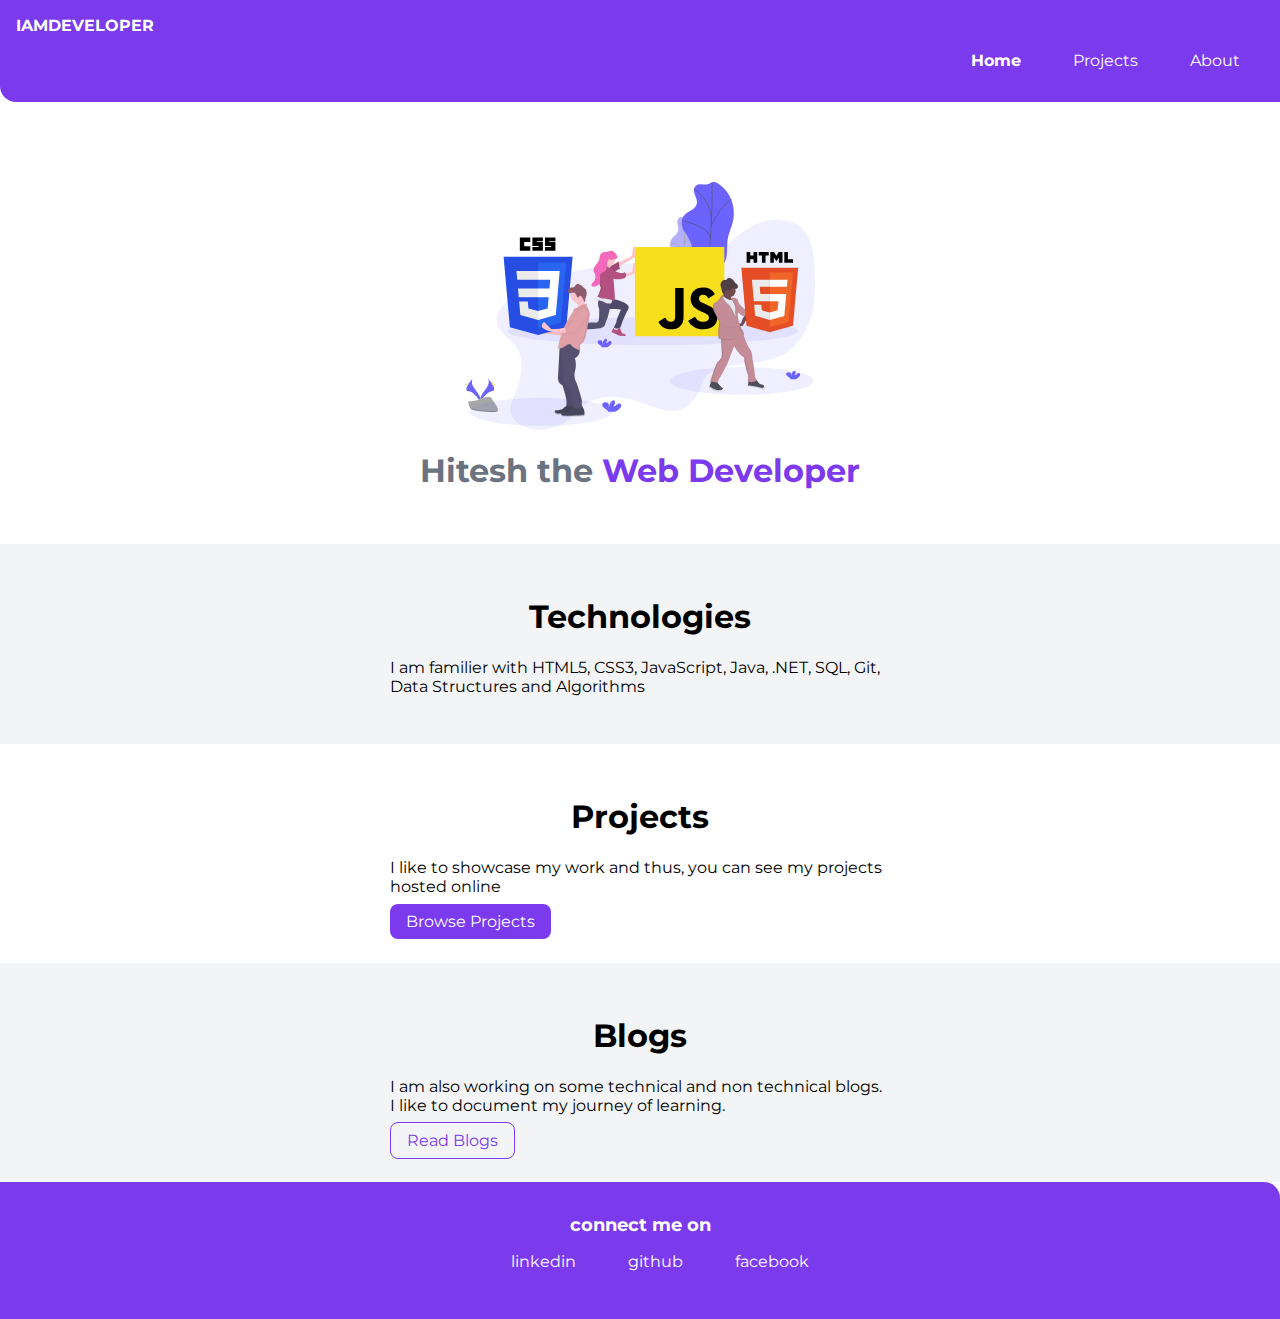
<file: index.html>
<!DOCTYPE html>
<html lang="en">

<head>
    <meta charset="UTF-8">
    <meta name="viewport" content="width=device-width, initial-scale=1.0">
    <meta http-equiv="X-UA-Compatible" content="ie=edge">
    <title>Home | PortFolio</title>
    <link rel="stylesheet" href="styles.css">
</head>

<body>

    <nav class="navigation container">
        <div class="nav-brand">IAMDEVELOPER</div>
        <ul class="list-non-bullet nav-pills">
            <li class="list-item-inline">
                <a class="link link-active" href="/">Home</a>
            </li>
            <li class="list-item-inline">
                <a class="link" href="/projects.html">Projects</a>
            </li>
            <li class="list-item-inline">
                <a class="link" href="/about.html">About</a>
            </li>
        </ul>
    </nav>


    <header class="hero">
        <img class="hero-img" src="/images/hero2.svg" />
        <h1 class="hero-heading">Hitesh the
            <span class="heading-inverted">Web Developer</span>
        </h1>
    </header>


    <section class="section ow">
        <div class="container container-center">
            <h1>Technologies</h1>
            <p>I am familier with HTML5, CSS3, JavaScript, Java, .NET, SQL, Git, Data Structures and Algorithms
            </p>
        </div>
    </section>

    <section class="section">
        <div class="container container-center">
            <h1>Projects</h1>
            <p>I like to showcase my work and thus, you can see my projects hosted online
            </p>
            <a class="link link-primary" href="/">Browse Projects</a>
        </div>
    </section>

    <section class="section ow">
        <div class="container container-center">
            <h1>Blogs</h1>
            <p>I am also working on some technical and non technical blogs. I like to document my journey of learning.
            </p>
            <a class="link link-secondary" href="/">Read Blogs</a>
        </div>
    </section>


    <footer class="footer container">
            <div class="footer-header">connect me on</div>
            <ul class="social-links list-non-bullet">
                <li class="list-item-inline"> <a class="link" href="https://www.linkedin.com/in/hitesh98/">linkedin</a> </li class="list-item-inline">
                <li class="list-item-inline"> <a class="link" href="https://github.com/hitesh-98">github</a> </li class="list-item-inline">
                <li class="list-item-inline"> <a class="link" href="https://www.facebook.com/">facebook</a> </li>
            </ul>
    
        </footer>
    





</body>

</html>
</file>
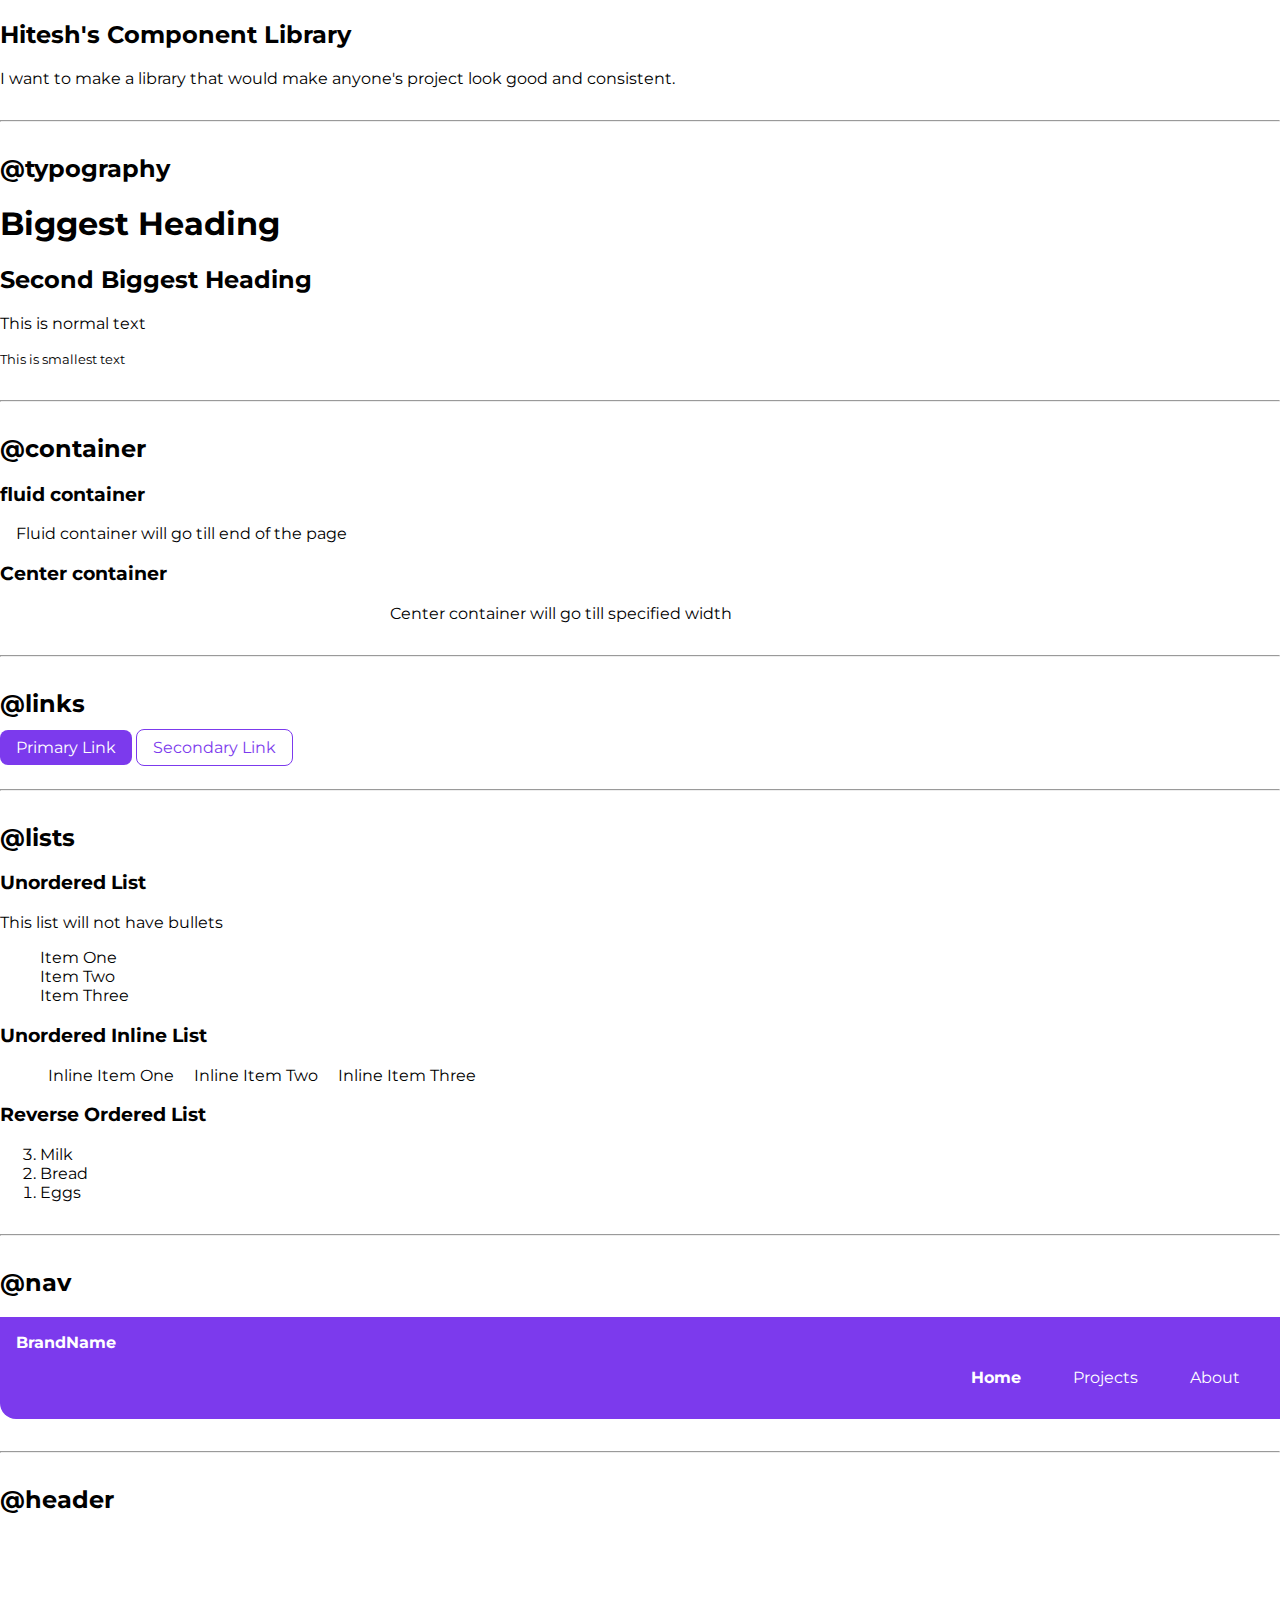
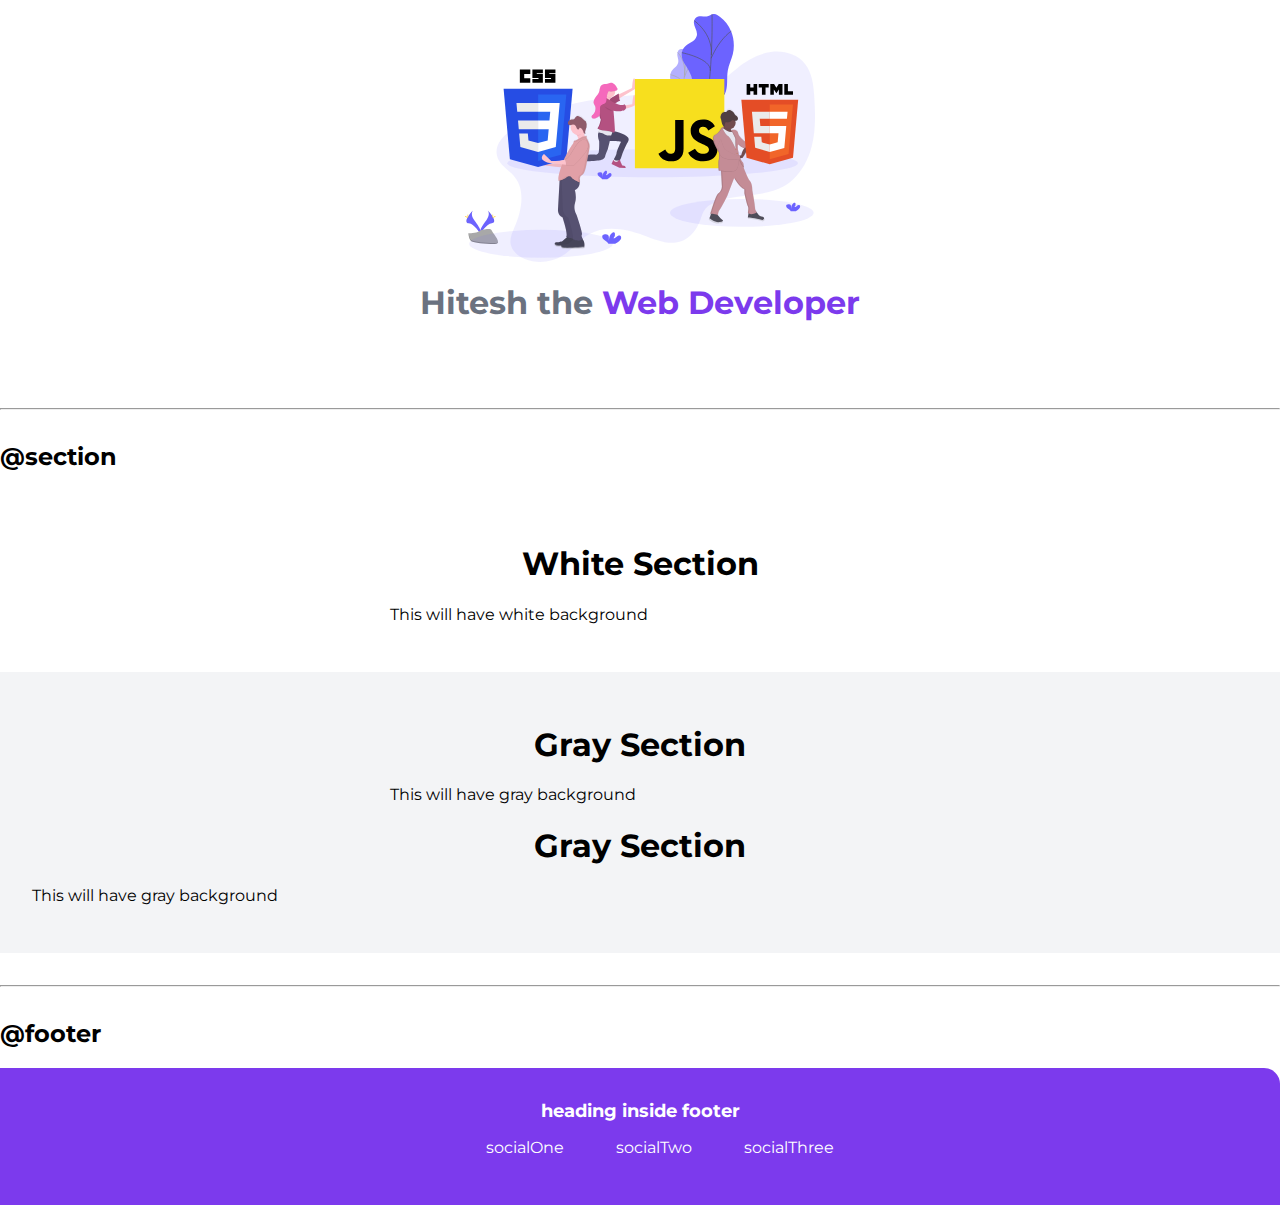
<file: lib/components.html>
<!DOCTYPE html>
<html lang="en">

<head>
    <meta charset="UTF-8">
    <meta name="viewport" content="width=device-width, initial-scale=1.0">
    <meta http-equiv="X-UA-Compatible" content="ie=edge">
    <title>Component Library</title>

    <link rel="stylesheet" href="/styles.css">
</head>

<body>
    <h2>Hitesh's Component Library</h2>
    <p>I want to make a library that would make anyone's project look good and consistent.</p>

    <hr>

    <h2>@typography</h2>
    <h1>Biggest Heading</h1>
    <h2>Second Biggest Heading</h2>
    <p>This is normal text</p>
    <small>This is smallest text</small>

    <hr>

    <h2>@container</h2>
    <h3>fluid container</h3>
    <div class="container container-fluid">Fluid container will go till end of the page</div>
    <h3>Center container</h3>
    <div class="container container-center">Center container will go till specified width</div>

    <hr>

    <h2>@links</h2>
    <a class="link link-primary" href="/">Primary Link</a>
    <a class="link link-secondary" href="/">Secondary Link</a>

    <hr>

    <h2>@lists</h2>
    <h3>Unordered List</h3>
    <p>This list will not have bullets</p>
    <ul class="list-non-bullet">
        <li>Item One</li>
        <li>Item Two</li>
        <li>Item Three</li>
    </ul>

    <h3>Unordered Inline List</h3>
    <ul class="list-non-bullet">
        <li class="list-item-inline">Inline Item One</li>
        <li class="list-item-inline">Inline Item Two</li>
        <li class="list-item-inline">Inline Item Three</li>
    </ul>

    <h3>Reverse Ordered List</h3>
    <ol reversed>
        <li>Milk</li>
        <li>Bread</li>
        <li>Eggs</li>
    </ol>

    <hr>

    <h2>@nav</h2>
    <nav class="navigation container">
        <div class="nav-brand">BrandName</div>
        <ul class="list-non-bullet nav-pills">
            <li class="list-item-inline">
                <a class="link link-active" href="/">Home</a>
            </li>
            <li class="list-item-inline">
                <a class="link" href="/">Projects</a>
            </li>
            <li class="list-item-inline">
                <a class="link" href="/">About</a>
            </li>
        </ul>
    </nav>

    <hr>

    <h2>@header</h2>
    <header class="hero">
        <img class="hero-img" src="/images/hero2.svg" />
        <h1 class="hero-heading">Hitesh the <span class="heading-inverted">Web Developer</span></h1>
    </header>

    <hr>

    <h2>@section</h2>
    <section class="section">
        <div class="container container-center">
            <h1>White Section</h1>
            <p>This will have white background</p>
        </div>
        
    </section>

    <section class="section ow">
        <div class="container container-center">
            <h1>Gray Section</h1>
            <p>This will have gray background</p>
        </div>
            <h1>Gray Section</h1>
            <p>This will have gray background</p>
    </section>

    <hr>

    <h2>@footer</h2>
    <footer class="footer container">
        <div class="footer-header">heading inside footer</div>
        <ul class="social-links list-non-bullet">
            <li class="list-item-inline"> <a class="link" href="/">socialOne</a> </li class="list-item-inline">
            <li class="list-item-inline"> <a class="link" href="/">socialTwo</a> </li class="list-item-inline">
            <li class="list-item-inline"> <a class="link" href="/">socialThree</a> </li>
        </ul>

    </footer>

</body>

</html>
</file>
<file: styles.css>
@import url('https://fonts.googleapis.com/css2?family=Montserrat:ital@1&display=swap');

:root{
    --primary-color: #7C3AED;
    --dark-gray: #6B7280;
    --gray: #F3F4F6;
}

body{
    font-family: 'Montserrat', sans-serif;
    margin: 0px;
}

hr{
    margin: 2rem 0rem;
}


/** container **/
.container{
    padding-left: 1rem;
    padding-right: 1rem;
}

.container-center{
    max-width: 500px;
    margin: auto;
}


/** links **/
.link{
    text-decoration: none;
    padding: 0.5rem 1rem;
}

.link-primary{
    background-color: var(--primary-color);
    border-radius: 0.5rem;
    color: white;
}

.link-secondary{
    color: var(--primary-color);
    border-radius: 0.5rem;
    border: 1px solid var(--primary-color);
}


/** lists **/
.list-non-bullet{
    list-style: none;
}

.list-item-inline{
    display: inline;
    padding: 0rem 0.5rem;
}


/** nav **/
.navigation{
    background-color: var(--primary-color);
    color: white;
    padding: 1rem;
    border-bottom-left-radius: 1rem;
}

.navigation .nav-brand{
    font-weight: bold;
}

.navigation .nav-pills{
    text-align: right;
}

.navigation .link{
    color: white;
}

.navigation .link-active{
    font-weight: bold;
}


/** header **/
.hero{
    padding: 2rem;
    padding-top: 5rem;
}

.hero .hero-img{
    max-width: 350px;
    display: block;
    margin: auto;
}

.hero .hero-heading{
    font-size: 2rem;
    color: var(--dark-gray);
    text-align: center;
}

.hero .hero-heading .heading-inverted{
    color: var(--primary-color);
}


/** section **/
.section{
    padding: 2rem;
}

.section h1{
    text-align: center; 
}

.ow{
    background-color: var(--gray);
}


/** footer **/
.footer{
    background-color: var(--primary-color);
    padding: 2rem 1rem;
    text-align: center;
    color: white;
    border-top-right-radius: 1rem;
}

.footer .footer-header{
    font-weight: bold;
    font-size: large;
}

.footer .link{
    color: white;
}

.footer .ul{
    padding-inline-start: 0px;
}
</file>
